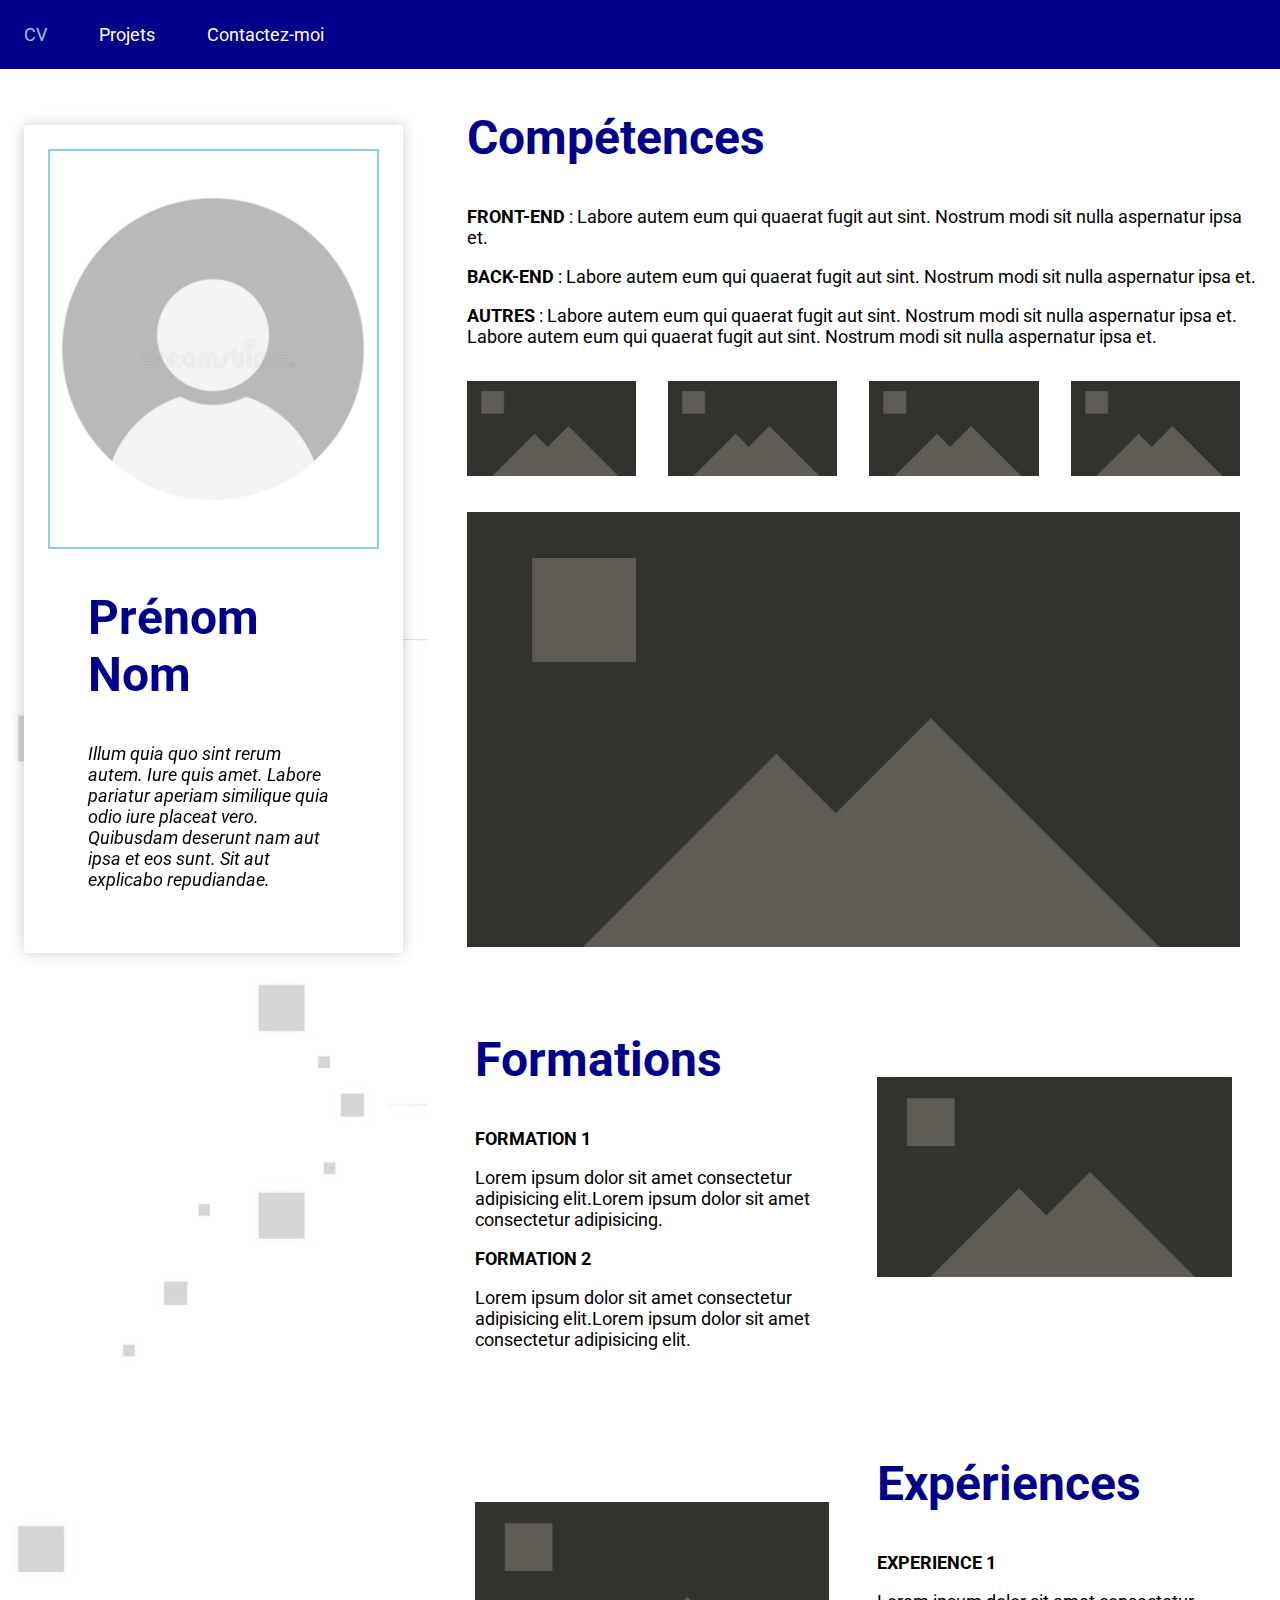
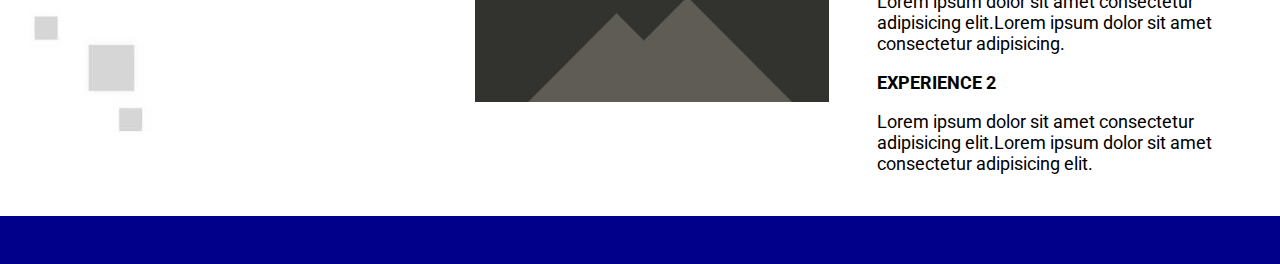
<file: index.html>
<!DOCTYPE html>
<html lang="fr">
  <head>
    <meta charset="UTF-8" />
    <meta name="viewport" content="width=device-width, initial-scale=1.0" />
    <title>Portfolio - CV</title>
    <link rel="stylesheet" href="css/master.css" />
  </head>

  <body>
    <header>
        <nav>
            <a class="text--light text--none p--1" href="index.html">CV</a>
            <a class="text--light text--none p--1" href="projets.html">Projets</a>
            <a class="text--light text--none p--1" href="contact.html">Contactez-moi</a>
        </nav>
    </header>

    <div class="main-container d--flex">
      <aside class="p--1">
        <div class="card bg--light p--1">
          <div class="card__photo">
            <img class="card__img" src="images/photo.jpg" alt="Photo" />
          </div>
          <div class="card__txt">
            <blockquote>
              <h2>Prénom Nom</h2>
              <p class="fs--italic">
                Illum quia quo sint rerum autem. Iure quis amet. Labore pariatur aperiam similique quia odio iure placeat vero. Quibusdam deserunt nam aut ipsa et eos sunt. Sit aut explicabo repudiandae.
              </p>
            </blockquote>
            <br>
          </div>
        </div>
      </aside>

      <main>
        <section class="p--l-r">
          <div class="p--left">
          <h2>Compétences</h2>
          <p><span class="fw--bold">FRONT-END </span>: Labore autem eum qui quaerat fugit aut sint. Nostrum modi sit nulla
          aspernatur ipsa et.</p>
          <p><span class="fw--bold">BACK-END </span>: Labore autem eum qui quaerat fugit aut sint. Nostrum modi sit nulla
          aspernatur ipsa et.</p>
          <p><span class="fw--bold">AUTRES </span>: Labore autem eum qui quaerat fugit aut sint. Nostrum modi sit nulla
          aspernatur ipsa et. Labore autem eum qui quaerat fugit aut sint. Nostrum modi sit nulla
          aspernatur ipsa et.</p>
          </div>
          <div class="d--flex">
            <div class="flex--150 m--1">
              <img src="images/image.jpg" alt="Image" />
            </div>
            <div class="flex--150 m--1">
              <img src="images/image.jpg" alt="Image" />
            </div>
            <div class="flex--150 m--1">
              <img src="images/image.jpg" alt="Image" />
            </div>
            <div class="flex--150 m--1">
              <img src="images/image.jpg" alt="Image" />
            </div>
            <div class="flex--150 m--1">
              <img src="images/image.jpg" alt="Image" />
            </div>
          </div>
        </section>

        <section class="d--flex ai--c p--l-r">
          <div class="section__col-left flex--250 p--1">
            <h2>Formations</h2>
            <p class="fw--bold">FORMATION 1</p>
            <p>Lorem ipsum dolor sit amet consectetur adipisicing elit.Lorem ipsum dolor sit amet consectetur adipisicing.</p>
            <p class="fw--bold">FORMATION 2</p>
            <p>Lorem ipsum dolor sit amet consectetur adipisicing elit.Lorem ipsum dolor sit amet consectetur adipisicing elit.</p>
          </div>
          <div class="section__col-right flex--250 p--1">
            <img src="images/image.jpg" alt="Image" />
          </div>
        </section>

        <section class="d--flex row--reverse ai--c p--l-r">
          <div class="section__col-left flex--250 p--1">
            <h2>Expériences</h2>
            <p class="fw--bold">EXPERIENCE 1</p>
            <p>Lorem ipsum dolor sit amet consectetur adipisicing elit.Lorem ipsum dolor sit amet consectetur adipisicing.</p>
            <p class="fw--bold">EXPERIENCE 2</p>
            <p>Lorem ipsum dolor sit amet consectetur adipisicing elit.Lorem ipsum dolor sit amet consectetur adipisicing elit.</p>
          </div>
          <div class="section__col-right flex--250 p--1">
            <img src="images/image.jpg" alt="Image" />
          </div>
        </section>
      </main>
    </div>

    <footer class="p--1">
    </footer>
  </body>
  
</html>
</file>
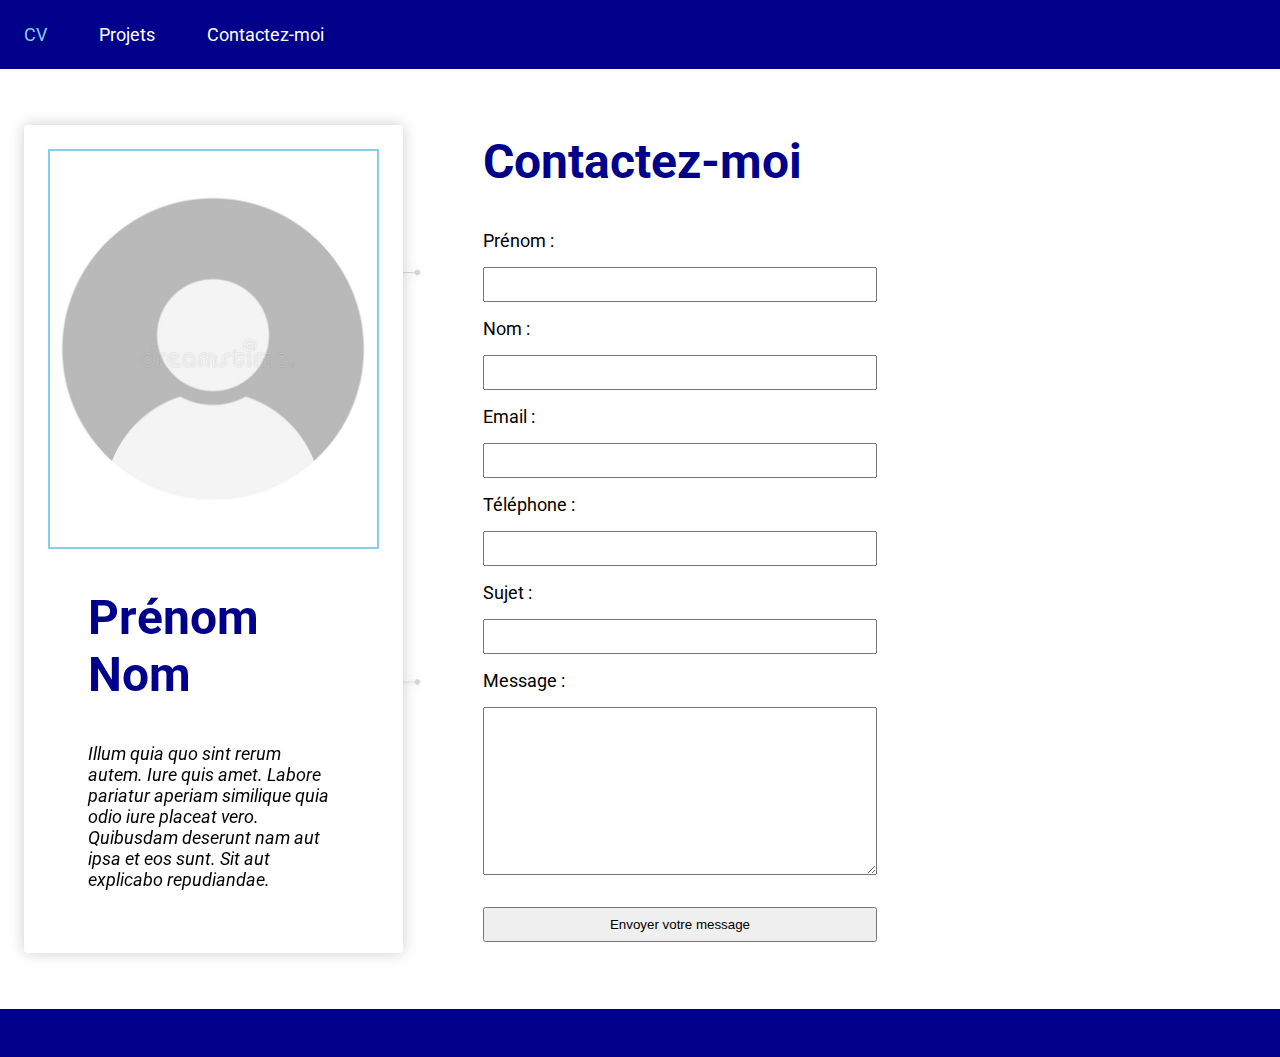
<file: contact.html>
<!DOCTYPE html>
<html lang="fr">
  <head>
    <meta charset="UTF-8" />
    <meta name="viewport" content="width=device-width, initial-scale=1.0" />
    <title>Portfolio - Contactez-moi</title>
    <link rel="stylesheet" href="css/master.css" />
  </head>

  <body>
    <header class="bg--primary">
        <nav>
            <a class="text--light text--none p--1" href="index.html">CV</a>
            <a class="text--light text--none p--1" href="projets.html">Projets</a>
            <a class="text--light text--none p--1" href="contact.html">Contactez-moi</a>
        </nav>
    </header>

    <div class="main-container d--flex">
      <aside class="p--1">
        <div class="card bg--light p--1">
          <div class="card__photo">
            <img class="card__img" src="images/photo.jpg" alt="Photo" />
          </div>
          <div class="card__txt">
            <blockquote>
              <h2>Prénom Nom</h2>
              <p class="fs--italic">
                Illum quia quo sint rerum autem. Iure quis amet. Labore pariatur aperiam similique quia odio iure placeat vero. Quibusdam deserunt nam aut ipsa et eos sunt. Sit aut explicabo repudiandae.
              </p>
            </blockquote>
            <br>
          </div>
        </div>
      </aside>

      <main>
        <section class="p--1">
          <div class="p--left">
          <h2 class="p--left">Contactez-moi</h2>
                <form>
                    <label class="p--left" for="prenom">Prénom : </label>
                    <input id="prenom" type="text" required>
    
                    <label class="p--left" for="nom">Nom : </label>
                    <input id="nom" type="text" required>
    
                    <label class="p--left" for="email">Email : </label>
                    <input id="email" type="email"  required>
    
                    <label class="p--left" for="tel">Téléphone : </label>
                    <input id="tel" type="text" required>
    
                    <label class="p--left" for="subject">Sujet : </label>
                    <input id="subject" type="text" required>
    
                    <label class="p--left" for="message">Message : </label>
                    <textarea id="message" cols="30" rows="10"required></textarea>
    
                    <button>Envoyer votre message</button>
                </form>
          </div>
        </section>
      </main>
    </div>

    <footer class="p--1">
    </footer>
  </body>
  
</html>
</file>
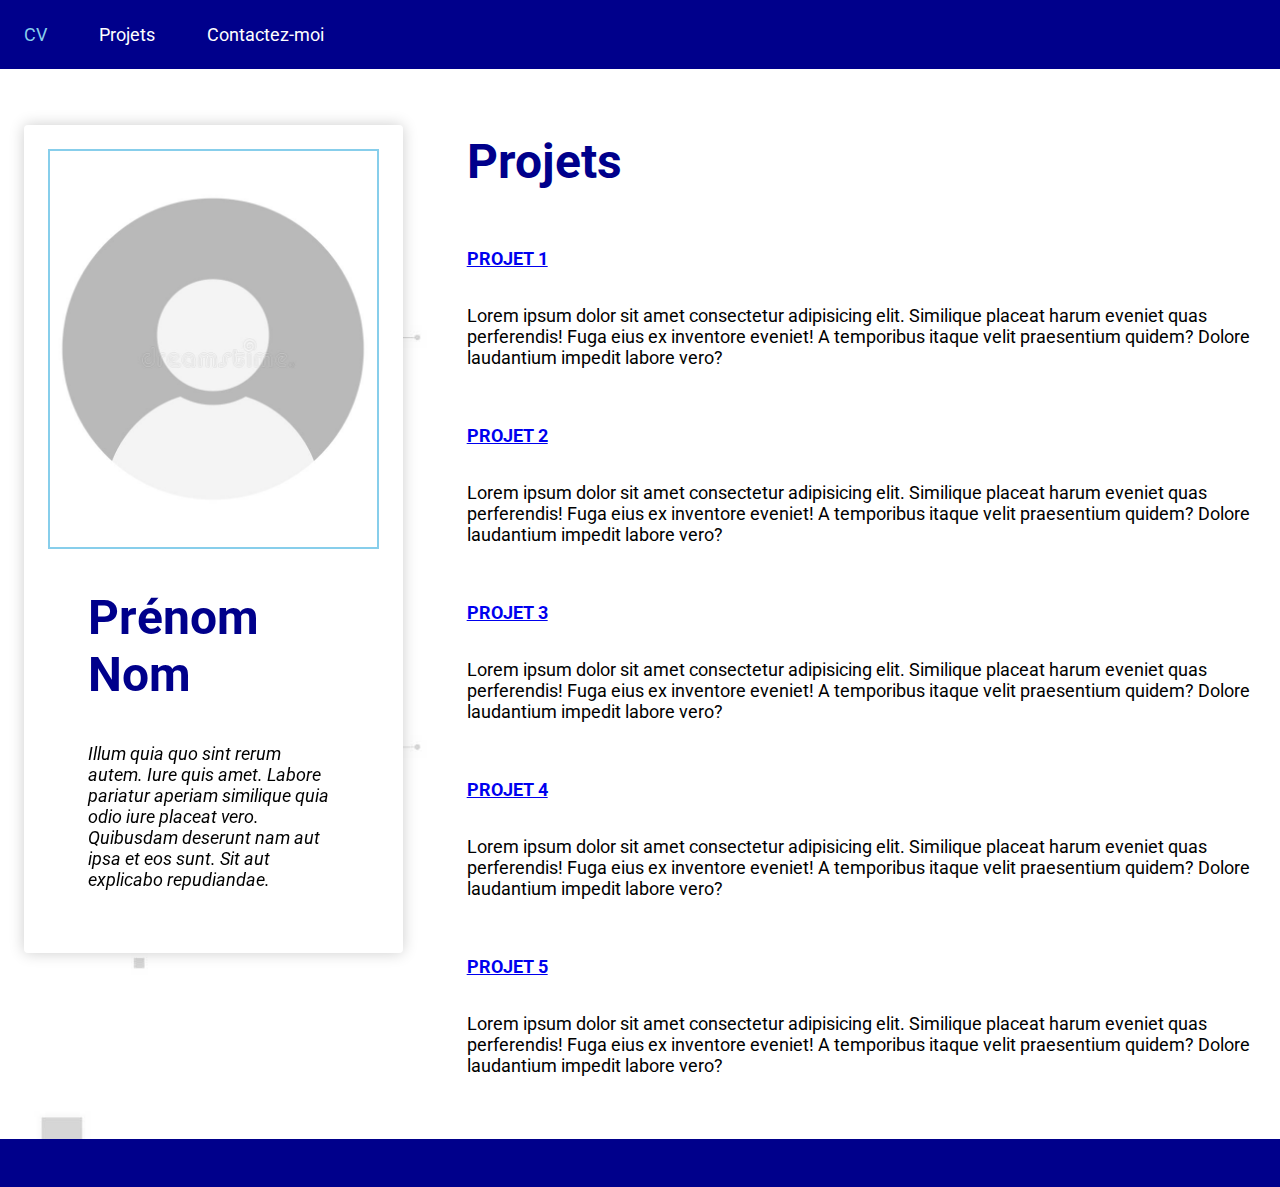
<file: projets.html>
<!DOCTYPE html>
<html lang="fr">
  <head>
    <meta charset="UTF-8" />
    <meta name="viewport" content="width=device-width, initial-scale=1.0" />
    <title>Portfolio - Projets</title>
    <link rel="stylesheet" href="css/master.css" />
  </head>
  <body>

    <header class="bg--primary">
        <nav>
            <a class="text--light text--none p--1" href="index.html">CV</a>
            <a class="text--light text--none p--1" href="projets.html">Projets</a>
            <a class="text--light text--none p--1" href="contact.html">Contactez-moi</a>
        </nav>
    </header>

    <div class="main-container d--flex">
      <aside class="p--1">
        <div class="card bg--light p--1">
          <div class="card__photo">
            <img class="card__img" src="images/photo.jpg" alt="Photo" />
          </div>
          <div class="card__txt">
            <blockquote>
              <h2>Prénom Nom</h2>
              <p class="fs--italic">
                Illum quia quo sint rerum autem. Iure quis amet. Labore pariatur aperiam similique quia odio iure placeat vero. Quibusdam deserunt nam aut ipsa et eos sunt. Sit aut explicabo repudiandae.
              </p>
            </blockquote>
            <br>
          </div>
        </div>
      </aside>

      <main>
        <section class="p--1">
          <div class="p--left">
          <h2>Projets</h2>
          <a href="projets.html"><p class="fw--bold">PROJET 1</p></a>
            <p>
              Lorem ipsum dolor sit amet consectetur adipisicing elit. Similique
              placeat harum eveniet quas perferendis! Fuga eius ex inventore
              eveniet! A temporibus itaque velit praesentium quidem? Dolore
              laudantium impedit labore vero?
            </p>
            <br>
            <a href="projets.html"><p class="fw--bold">PROJET 2</p></a>
            <p>
              Lorem ipsum dolor sit amet consectetur adipisicing elit. Similique
              placeat harum eveniet quas perferendis! Fuga eius ex inventore
              eveniet! A temporibus itaque velit praesentium quidem? Dolore
              laudantium impedit labore vero?
            </p>
            <br>
            <a href="projets.html"><p class="fw--bold">PROJET 3</p></a>
            <p>
              Lorem ipsum dolor sit amet consectetur adipisicing elit. Similique
              placeat harum eveniet quas perferendis! Fuga eius ex inventore
              eveniet! A temporibus itaque velit praesentium quidem? Dolore
              laudantium impedit labore vero?
            </p>
            <br>
            <a href="projets.html"><p class="fw--bold">PROJET 4</p></a>
            <p>
              Lorem ipsum dolor sit amet consectetur adipisicing elit. Similique
              placeat harum eveniet quas perferendis! Fuga eius ex inventore
              eveniet! A temporibus itaque velit praesentium quidem? Dolore
              laudantium impedit labore vero?
            </p>
            <br>
            <a href="projets.html"><p class="fw--bold">PROJET 5</p></a>
            <p>
              Lorem ipsum dolor sit amet consectetur adipisicing elit. Similique
              placeat harum eveniet quas perferendis! Fuga eius ex inventore
              eveniet! A temporibus itaque velit praesentium quidem? Dolore
              laudantium impedit labore vero?
            </p>
            <br>
          </div>
        </section>
      </main>
    </div>
    
    <footer class="p--1">
    </footer>
  </body>
</html>
</file>
<file: css/master.css>
@import url('https://fonts.googleapis.com/css2?family=Roboto:ital,wght@0,100;0,300;0,400;0,500;0,700;0,900;1,100;1,300;1,400;1,500;1,700;1,900&display=swap');

:root {
    --primary-color: darkblue;
    --secondary-color: skyblue;
    --light-color: #fff;
    font-size: 100%;
}

/*RESET*/

*, *::before, *::after {
    box-sizing: border-box;
    /* border: 1px dashed white; */
    /* background: rgba(0,0,0,0.2); */
}

img {
    max-width: 100%;
}

body {
    margin: 0;
    font-family: 'Roboto', sans-serif;
    max-width: 1920px;
    font-size: 18px;
}

header {
    background-color: var(--primary-color);
    color: var(--light-color);
}

aside {
    flex: 1 1 300px;
    background-image: url('../images/aside-bg.jpg');
    background-position: center;
    background-size: cover;/*étiré*/
}

footer {
    background-color: var(--primary-color);
    color: var(--light-color);
}

main {
    flex: 2 2 600px;
}

h2 {
    font-size: 2rem;
    color: var(--primary-color);
}

a {
    display: inline-block;
}

.fw--bold {
    font-weight: bold;
}

.fs--italic {
    font-style: italic;
}

/*PARENT*/

.d--flex {
    display: flex;
    flex-wrap: wrap;
    /*flex-direction: row*/
    /* align-items: stretch; */
    /*align-content: stretch*/
}

.row--reverse {
    flex-direction: row-reverse;
}

.ai--c {
    align-items: center;
}

/*Enfants - flex: 0 1 auto*/

.flex--150 {
    flex: 1 1 150px;
}

.flex--250 {
    flex: 1 1 250px;
}

/*ESPACEMENT*/

.m--1 {
    margin: 1rem;/*1rem = 16px*/
}

.p--1 {
    padding: 1.5rem;
}

.p--left {
    padding-left: 1rem;
}

.p--l-r {
    padding-left: 1.5rem;
    padding-right: 1.5rem;
}

/*TEXTE*/

.text--none {
    text-decoration: none;
}

.text--light {
    color: var(--light-color);
}

a.text--light:hover {
    color: var(--secondary-color);
}

/*FOND*/

.bg--primary {
    background-color: var(--primary-color);
}
.bg--light {
    background-color: var(--light-color);
}

/*CARD*/

.card {
    max-width: 600px;
    margin: 2rem auto;
    /* position: static; */
    position: sticky;
    top: 25px;
    box-shadow: 0 0 15px rgba(0,0,0,0.2);
    border-radius: 4px;
    
}

.card__photo {
    width: 100%;
    height: 400px;
    border: 2px solid;
    border-color: var(--secondary-color);
    position: relative;
}

.card__img {
    width:100%;
    height: 100%;
    object-fit: cover;
}

/*FORMULAIRE*/

form {
    display: flex;
    flex-direction: column;
}

input, textarea, button {
    width: 50%;
    padding: 0.5rem;
    margin: 1rem;
}

@media screen and (min-width: 600px){
    h2 {
        font-size: 3rem;
    }
}
</file>
